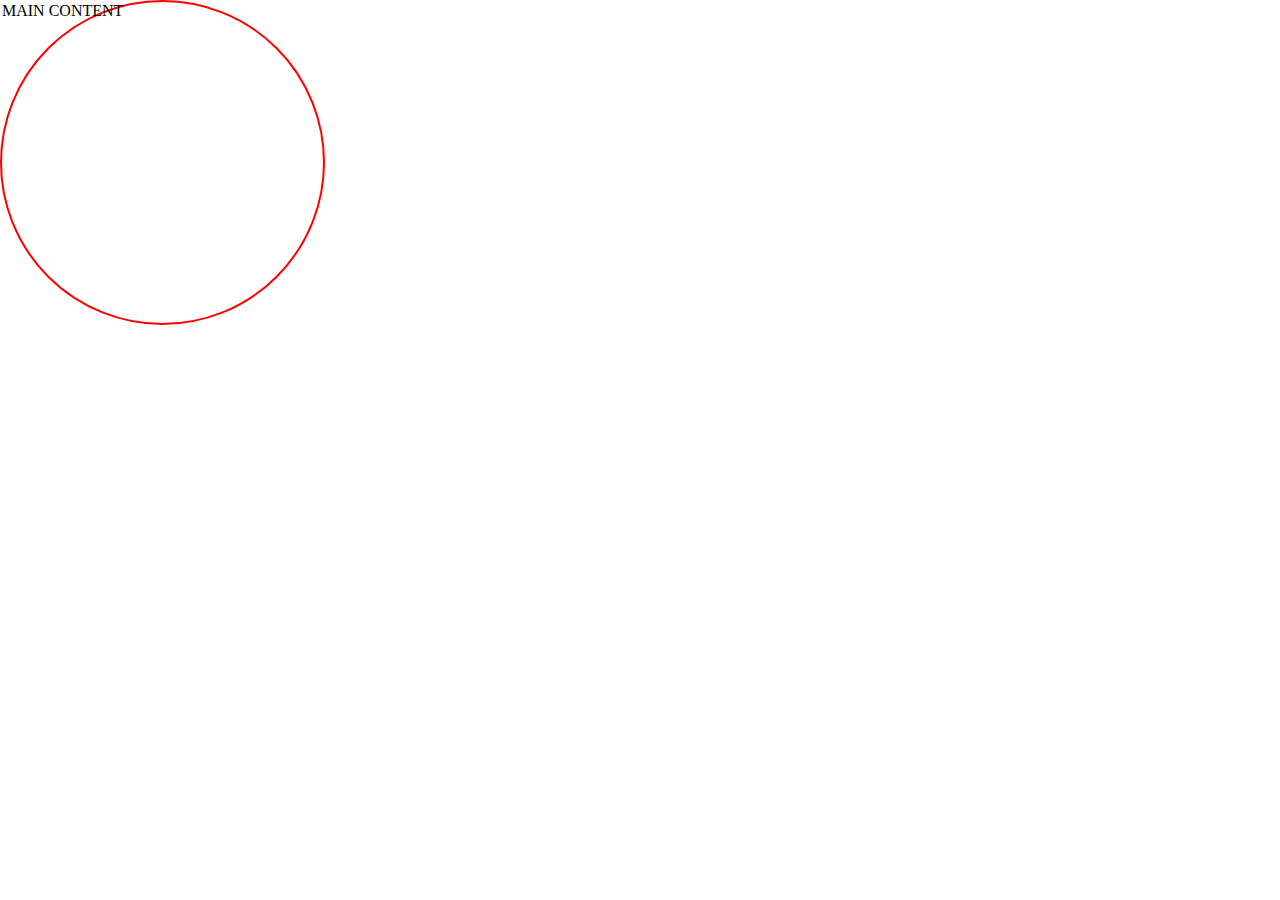
<file: index.html>
<!DOCTYPE html>
<html lang="en">
<head>
    <meta charset="UTF-8">
    <meta name="viewport" content="width=device-width, initial-scale=1.0">
    <title>PROJECT IN GITHUB</title>
    <style>
        *{
            padding: 0;
            margin: 0;
        }
        .container{
            height: 321px;
            width: 321px;
            border-radius: 50%;
            background-color: white;
            border: 2px  solid red ;
            
        }
    </style>
</head>
<body>
    <div class="container">MAIN CONTENT</div>
</body>
</html>
</file>
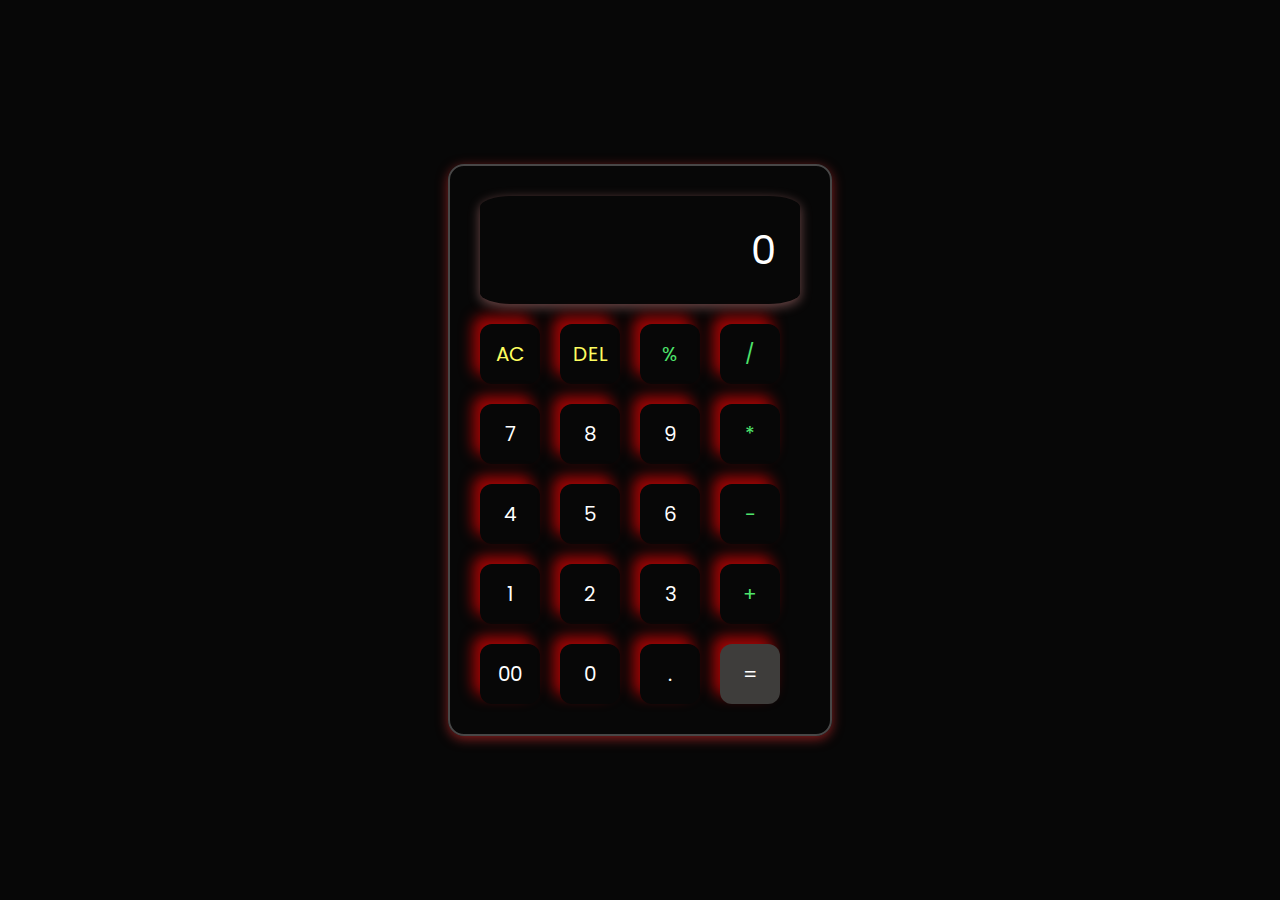
<file: calculator.html>
<!DOCTYPE html>
<html lang="en">
<head>
    <meta charset="UTF-8">
    <meta name="viewport" content="width=device-width, initial-scale=1.0">
    <title>BASIC CALCULATOR : BY MIHIR </title>
    <link rel="stylesheet" href="calculator.css">
</head>
<body>
    <div class="calculator">
        <input type="text" placeholder="0" id="inputbox">
        <div><button class="action">AC</button><button class="action">DEL</button><button class="opertor">%</button><button class="opertor">/</button></div>
        <div><button>7</button><button>8</button><button>9</button><button class="opertor">*</button></div>
        <div><button>4</button><button>5</button><button>6</button><button class="opertor">-</button></div>
        <div><button>1</button><button>2</button><button>3</button><button class="opertor">+</button></div>
        <div><button>00</button><button>0</button><button>.</button><button class="eqlbtn">=</button></div>
    </div>
    <script src="calculator.js"></script>
</body>
</html>
</file>
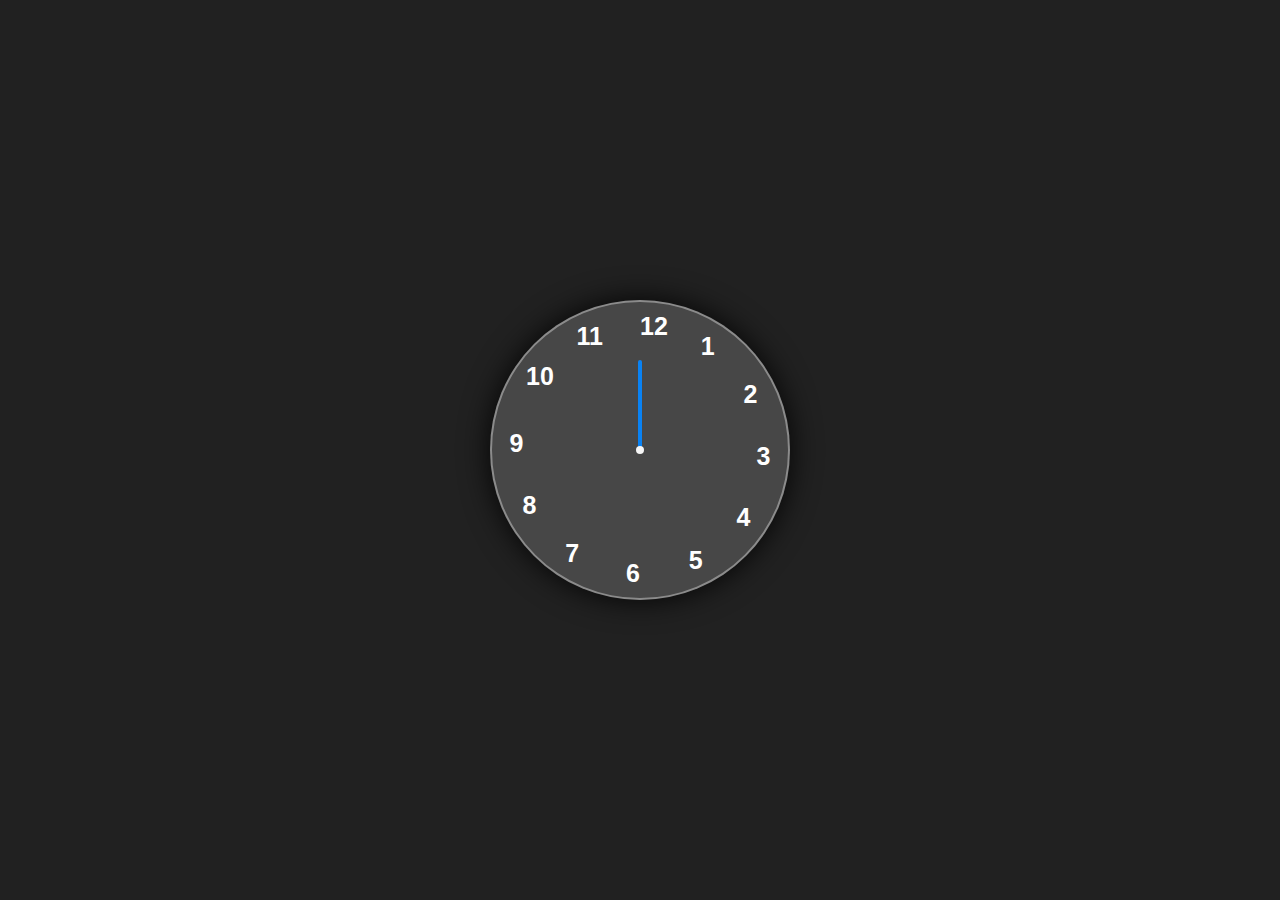
<file: ghadi.html>
<!DOCTYPE html>
<html lang="en">
<head>
    <meta charset="UTF-8">
    <meta name="viewport" content="width=device-width, initial-scale=1.0">
    <title>Analog CLock Design</title>
    <link rel="stylesheet" href="ghadi.css">
</head>
<body>
    <div class="container">
        <div class="clock">
            <div style="--clr: #f30909; --h:60px;" id="hour" class="hand"><i></i></div>
            <div style="--clr: #19f309; --h:75px;" id="min" class="hand"><i></i></div>
            <div style="--clr: #0982f3; --h:90px;" id="sec" class="hand"><i></i></div>
            <span style="--m: 1;"><b>1</b></span>
            <span style="--m: 2"><b>2</b></span>
            <span style="--m: 3"><b>3</b></span> 
            <span style="--m: 4"><b>4</b></span>
            <span style="--m: 5"><b>5</b></span>
            <span style="--m: 6"><b>6</b></span>
            <span style="--m: 7"><b>7</b></span>
            <span style="--m: 8"><b>8</b></span>
            <span style="--m: 9"><b>9</b></span>
            <span style="--m: 10"><b>10</b></span>
            <span style="--m: 11"><b>11</b></span>
            <span style="--m: 12"><b>12</b></span>
        </div>
    </div>
</body>
<script src="ghadi.js"></script>
</html>
</file>
<file: calculator.css>
@import url('https://fonts.googleapis.com/css2?family=Poppins:ital,wght@0,100;0,200;0,300;0,400;0,500;0,600;0,700;0,800;0,900;1,100;1,200;1,300;1,400;1,500;1,600;1,700;1,800;1,900&display=swap');

*{
    margin: 0;
    padding: 0;
    box-sizing: border-box;
    font-family: "Poppins", sans-serif;

}
body{
    width: 100%;
    height: 100vh;
    display: flex;
    justify-content: center;
    align-items: center;
    background-color: rgb(7, 7, 7)
}
.calculator{
    border: 2px solid rgb(72, 71, 71);
    padding: 20px;
    border-radius: 16px;
    background: transparent;
    box-shadow: 0px 3px 12px rgb(216, 46, 46, 0.6);
}
input{
    width: 320px;
    border: none;
    padding: 24px;
    margin: 10px;
    background: transparent;
    border-radius: 10%;
    box-shadow: 0px 3px 12px rgba(245, 158, 158, 0.451);
    font-size: 40px;
    text-align: right;
    cursor: pointer;
    color: whitesmoke;
}
input::placeholder{
    color: white;
}
button{
    border: none;
    width: 60px;
    height: 60px;
    margin: 10px;
    background: none;
    border-radius: 20%;
    color: white;
    font-size: 20px;
    box-shadow: -7px -8px 14px  rgba(251, 3, 3, 0.618);
    cursor: pointer;
}
.eqlbtn{
    background-color: rgb(62, 61, 59);
}
.opertor{
    color: rgb(78, 228, 108)
}
.action{
    color: rgb(253, 253, 95);
}
</file>
<file: ghadi.css>
*{
    margin: 0;padding: 0;
    box-sizing: border-box;
    font-family: 'Gill Sans', 'Gill Sans MT', Calibri, 'Trebuchet MS', sans-serif;
    color: white;
}
body{
    display: flex;
    justify-content: center;
    align-items: center;
    height: 100vh;
    background-color: #212121;
}
.container{
    position: relative;
}
.clock{
    width: 300px;
    height: 300px;
    border-radius: 50%;
    background-color: rgba(255, 255, 255, 0.174);
    border: 2px solid rgba(255, 255, 255, 0.374);
   box-shadow: 0px 0px 30px  rgba(0, 0, 0, 0.9);
   display: flex;
   justify-content: center;
   align-items: center;
}
.clock span{
    position: absolute;
    transform: rotate( calc( 30deg * var(--m)));
    inset: 12px;
    text-align: center;

}
.clock span b{
    position: absolute;
    transform: rotate(calc( -30deg * var(--m)));
    display: inline-block;
    font-size: 25px;
}
.clock::before{
    content: '';
    width: 8px;
    height: 8px;
    position: absolute;
    border-radius: 50%;
    background-color: whitesmoke;
    z-index: 2;
}
.hand{
    position: absolute;
    display: flex;
    justify-content: center;
    align-items: flex-end;
}
.hand i{
    position: absolute;
    background-color: var(--clr);
    width: 4px;
    height: var(--h);
    border-radius: 8px;
}
</file>
